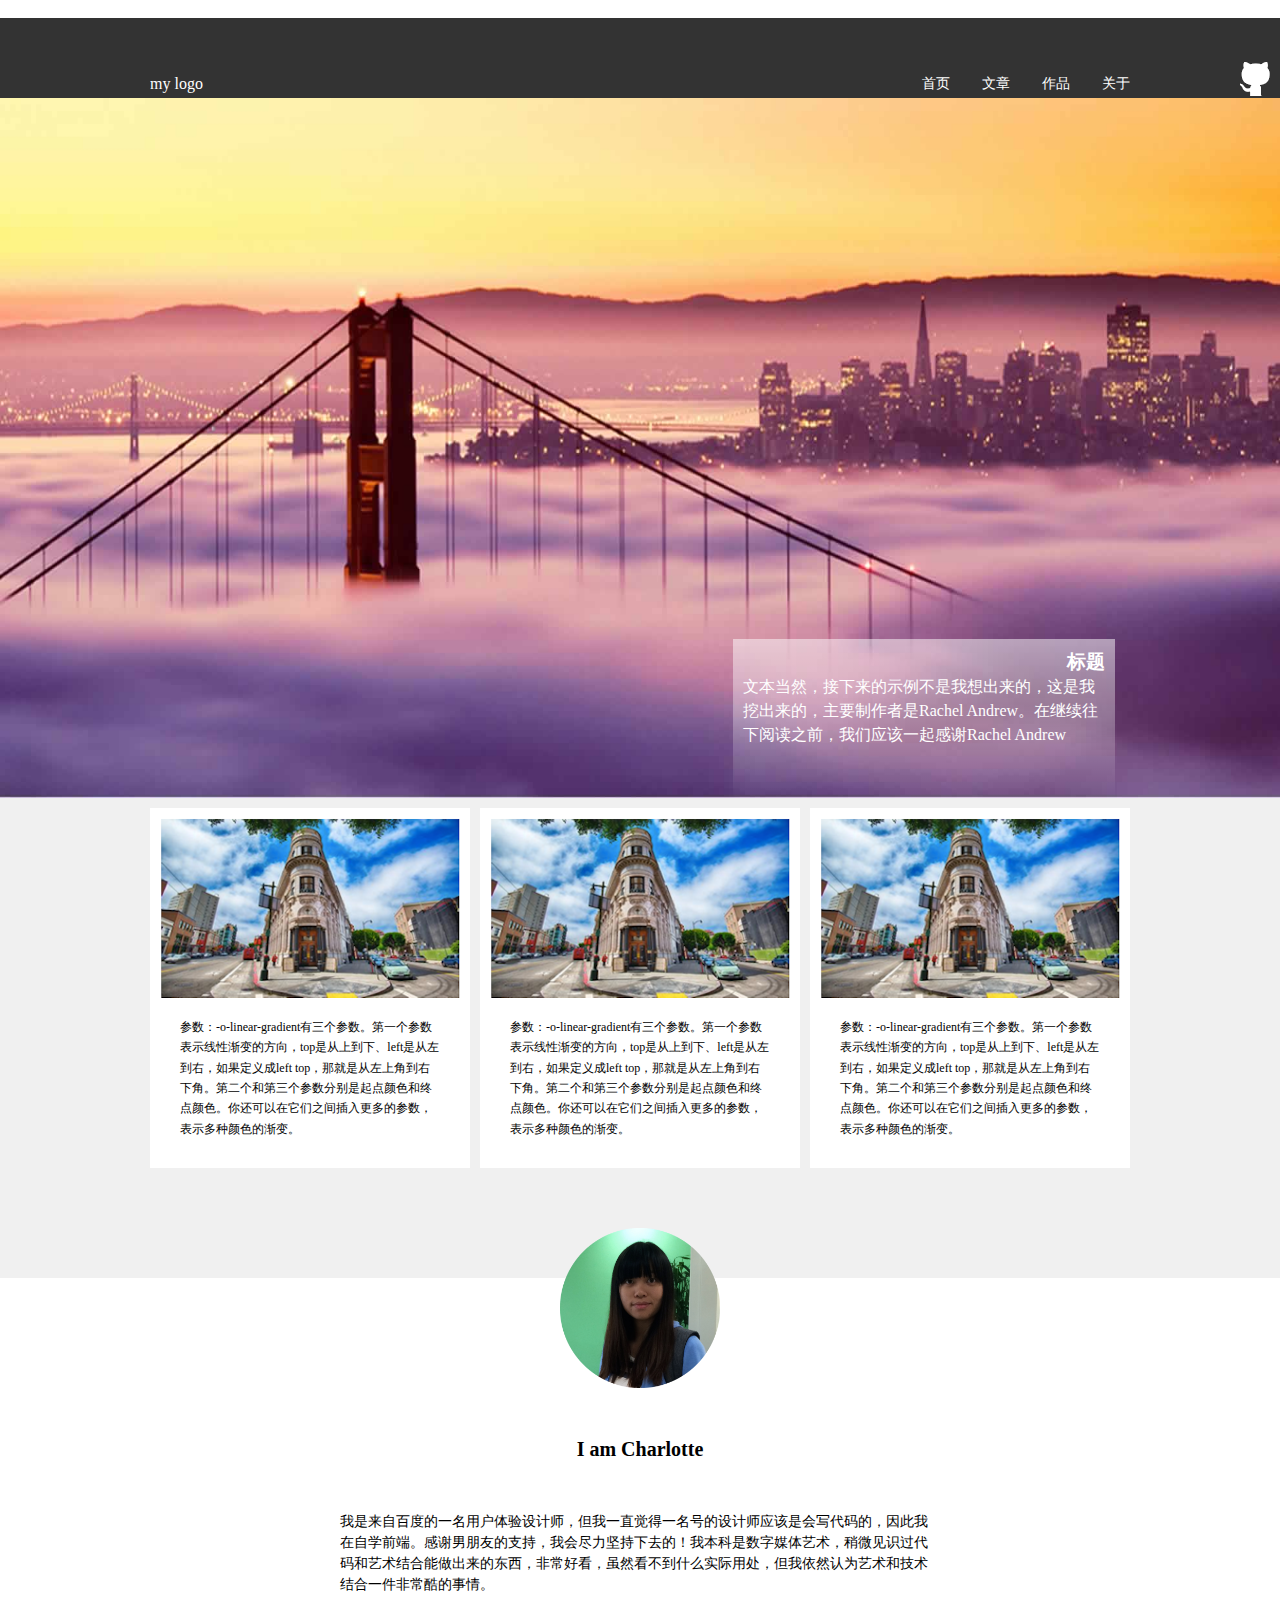
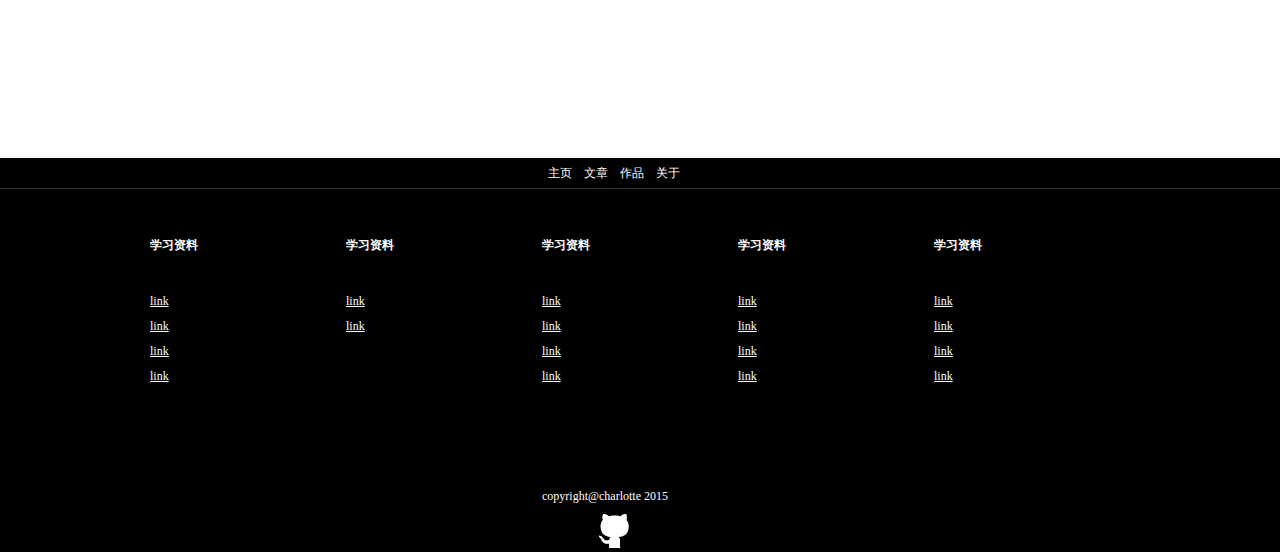
<file: index.html>
<!DOCTYPE html>
<html>
<head>
	<title>主页</title>
	<link rel="stylesheet" text="text/css" href="./css/main.css" />
	<meta charset="utf-8" > 
</head>
<body>
	<header>
		<div class="content">
			<span><a>my logo</a></span>
			<nav>
				<li>首页</li>
				<li>文章</li>
				<li>作品</li>
				<li>关于</li>
			</nav>
		</div>
		<span><a href="https://github.com/"><img alt="github" src="./img/icon-github.png" /></a></span>
	</header>
	<div id="bg">
		<div id="banner">
			<section>
				<h3>标题</h3>
				<p>文本当然，接下来的示例不是我想出来的，这是我挖出来的，主要制作者是Rachel Andrew。在继续往下阅读之前，我们应该一起感谢Rachel Andrew</p>
			</section>
		</div>
	</div>
	<div id="listwrap">
		<div id="listcontent">
			<section>
				<img src="./img/img1.png"/>
				<p>参数：-o-linear-gradient有三个参数。第一个参数表示线性渐变的方向，top是从上到下、left是从左到右，如果定义成left top，那就是从左上角到右下角。第二个和第三个参数分别是起点颜色和终点颜色。你还可以在它们之间插入更多的参数，表示多种颜色的渐变。</p>
			</section>
			<section class="marginset">
				<img src="./img/img1.png"/>
				<p>参数：-o-linear-gradient有三个参数。第一个参数表示线性渐变的方向，top是从上到下、left是从左到右，如果定义成left top，那就是从左上角到右下角。第二个和第三个参数分别是起点颜色和终点颜色。你还可以在它们之间插入更多的参数，表示多种颜色的渐变。</p>
			</section>
			<section class="marginset">
				<img src="./img/img1.png"/>
				<p>参数：-o-linear-gradient有三个参数。第一个参数表示线性渐变的方向，top是从上到下、left是从左到右，如果定义成left top，那就是从左上角到右下角。第二个和第三个参数分别是起点颜色和终点颜色。你还可以在它们之间插入更多的参数，表示多种颜色的渐变。</p>
			</section>
		</div>
	</div>
	<div id="introwrap">
			<div id="introcontent">
				<img src="./img/photo.png"/>
				<section>
					<h1>I am Charlotte</h1>
					<p>我是来自百度的一名用户体验设计师，但我一直觉得一名号的设计师应该是会写代码的，因此我在自学前端。感谢男朋友的支持，我会尽力坚持下去的！我本科是数字媒体艺术，稍微见识过代码和艺术结合能做出来的东西，非常好看，虽然看不到什么实际用处，但我依然认为艺术和技术结合一件非常酷的事情。</p>
				</section>
			</div>
	</div>

	<footer>
		<div id="line"></div>
		<div id="footcontent">
			<ul>
				<li>主页</li>
				<li>文章</li>
				<li>作品</li>
				<li>关于</li>
			</ul>
			<section>
				<h3>学习资料</h3>
				<li>link</li>
				<li>link</li>
				<li>link</li>
				<li>link</li>
			</section>
			<section>
				<h3>学习资料</h3>
				<li>link</li>
				<li>link</li>
			</section>
			<section>
				<h3>学习资料</h3>
				<li>link</li>
				<li>link</li>
				<li>link</li>
				<li>link</li>
			</section>
			<section>
				<h3>学习资料</h3>
				<li>link</li>
				<li>link</li>
				<li>link</li>
				<li>link</li>
			</section>
			<section>
				<h3>学习资料</h3>
				<li>link</li>
				<li>link</li>
				<li>link</li>
				<li>link</li>
			</section>
			<div id="copyright">
				<p>copyright@charlotte 2015</p>
				<img src="./img/icon-github.png"/>
		</div>
		</div>
	</footer>
</body>
</html>
</file>
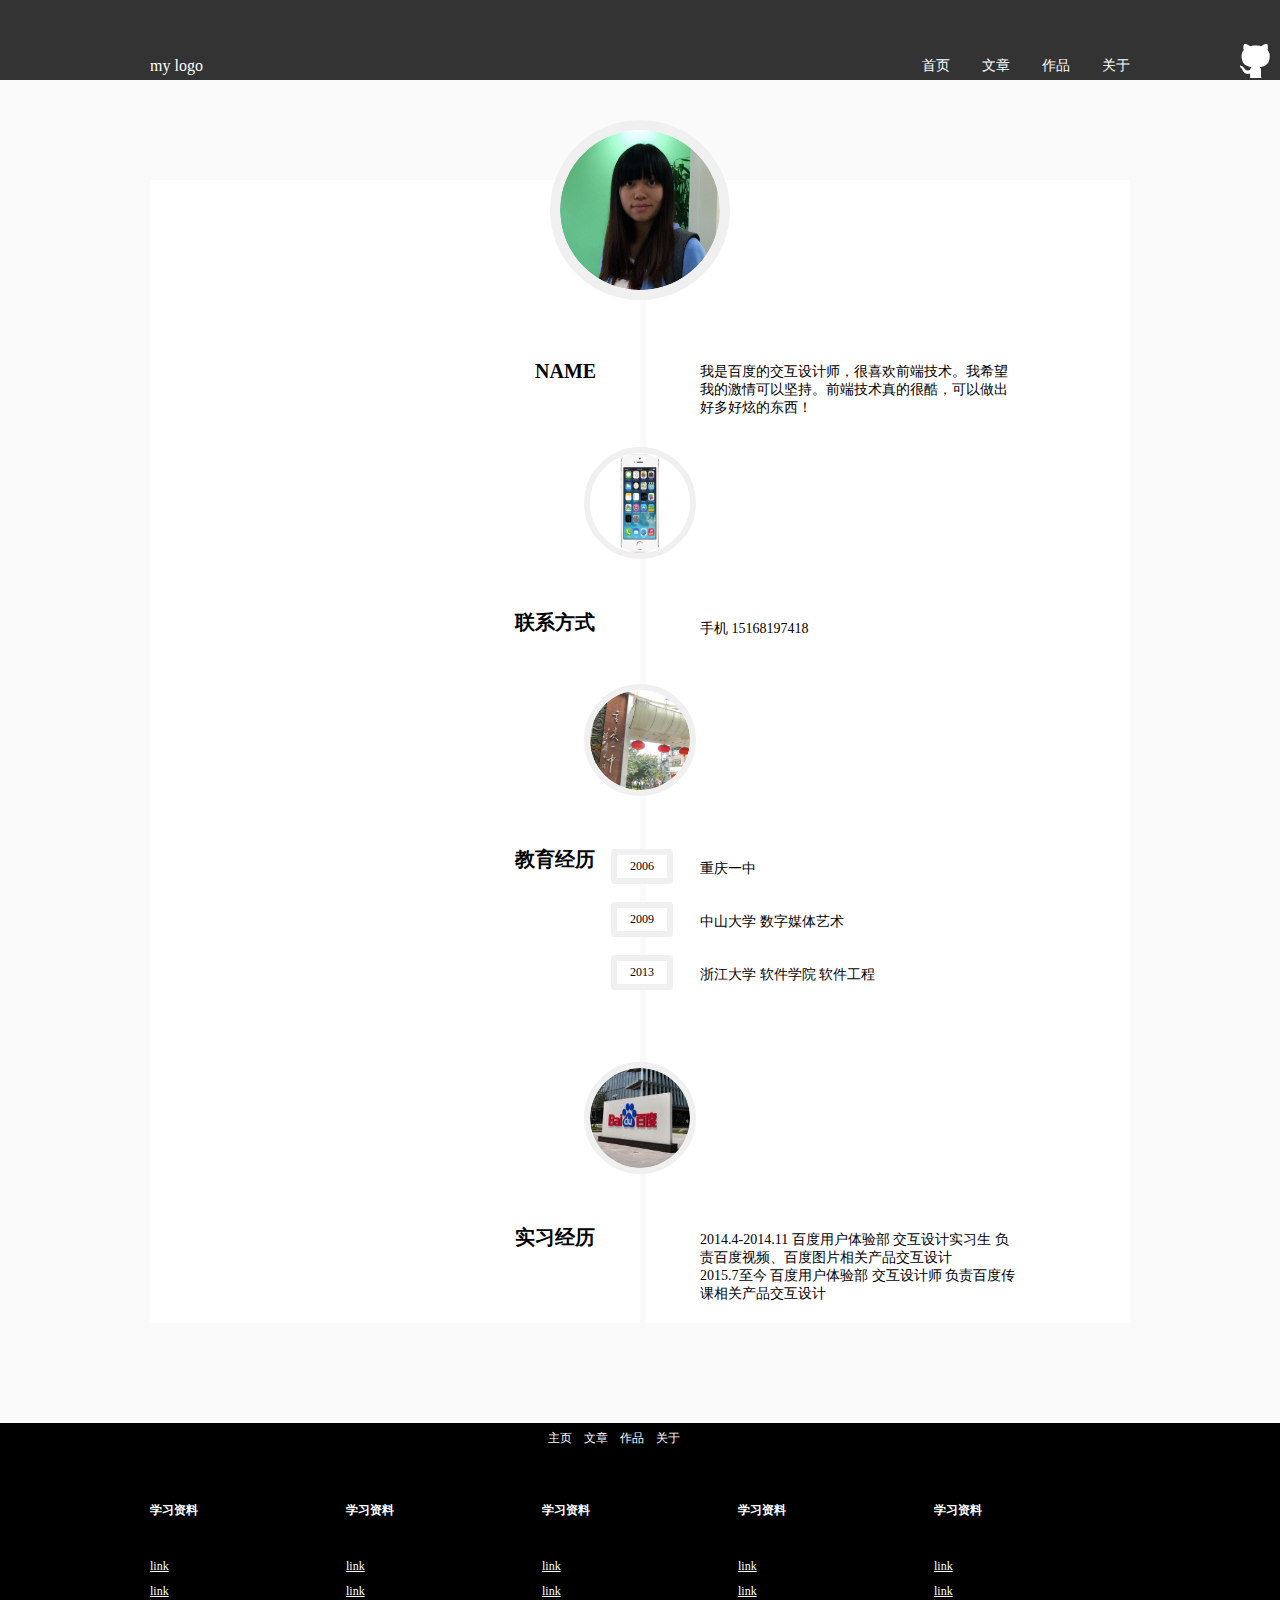
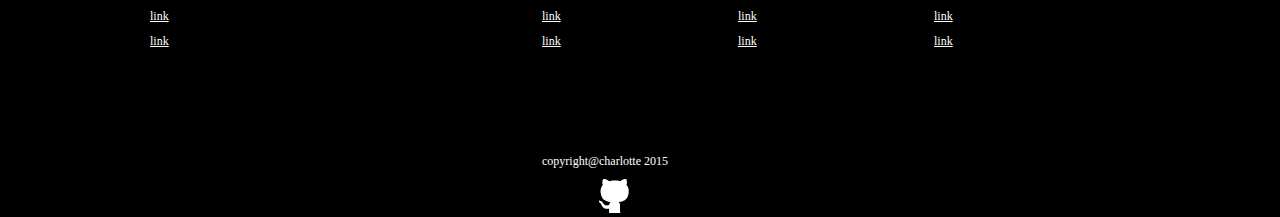
<file: about.html>
<!DOCTYPE html>
<html>
<head>
	<title>自我介绍</title>
	<meta charset="utf-8" >
	<link rel="stylesheet" type="text/css" href="./css/main.css" />
	<link rel="stylesheet" type="text/css" href="./css/about.css" />
</head>
<body>
  	<header>
		<div class="content">
			<span><a>my logo</a></span>
			<nav>
				<li>首页</li>
				<li>文章</li>
				<li>作品</li>
				<li>关于</li>
			</nav>
		</div>
		<span><a href="https://github.com/"><img alt="github" src="./img/icon-github.png" /></a></span>
	</header>
   <div id="wrap">
     <div id="line"></div>
     <div id="name">
	     <img src="./img/photo.png" />
	     <h1>NAME</h1>
	     <p>我是百度的交互设计师，很喜欢前端技术。我希望我的激情可以坚持。前端技术真的很酷，可以做出好多好炫的东西！</p>
     </div>
	 <div id="contact"><img src="./img/phone.png" />
	     <h1>联系方式</h1>
	     <p>手机 15168197418</p>
	 </div>

	 <div id="edu">
	     <img src="./img/school.png" />
	     <h1>教育经历</h1>
	     <span>2006</span>
	     <p>重庆一中</p>
	     <span>2009</span>
	     <p>中山大学 数字媒体艺术</p>
	     <span>2013</span>
	     <p>浙江大学 软件学院 软件工程</p>
     </div>
	 <div id="work">
	     <img src="./img/baidu.png">
	     <h1>实习经历</h1>
	     <p>2014.4-2014.11 百度用户体验部 交互设计实习生 负责百度视频、百度图片相关产品交互设计</p>
	     <p>2015.7至今 百度用户体验部 交互设计师 负责百度传课相关产品交互设计</p>
     </div>
   </div>

   <footer>
		<div id="footcontent">
			<ul>
				<li>主页</li>
				<li>文章</li>
				<li>作品</li>
				<li>关于</li>
			</ul>
			<section>
				<h3>学习资料</h3>
				<li>link</li>
				<li>link</li>
				<li>link</li>
				<li>link</li>
			</section>
			<section>
				<h3>学习资料</h3>
				<li>link</li>
				<li>link</li>
			</section>
			<section>
				<h3>学习资料</h3>
				<li>link</li>
				<li>link</li>
				<li>link</li>
				<li>link</li>
			</section>
			<section>
				<h3>学习资料</h3>
				<li>link</li>
				<li>link</li>
				<li>link</li>
				<li>link</li>
			</section>
			<section>
				<h3>学习资料</h3>
				<li>link</li>
				<li>link</li>
				<li>link</li>
				<li>link</li>
			</section>
			<div id="copyright">
				<p>copyright@charlotte 2015</p>
				<img src="./img/icon-github.png"/>
		</div>
		</div>
	</footer>
</body>
</html>
</file>
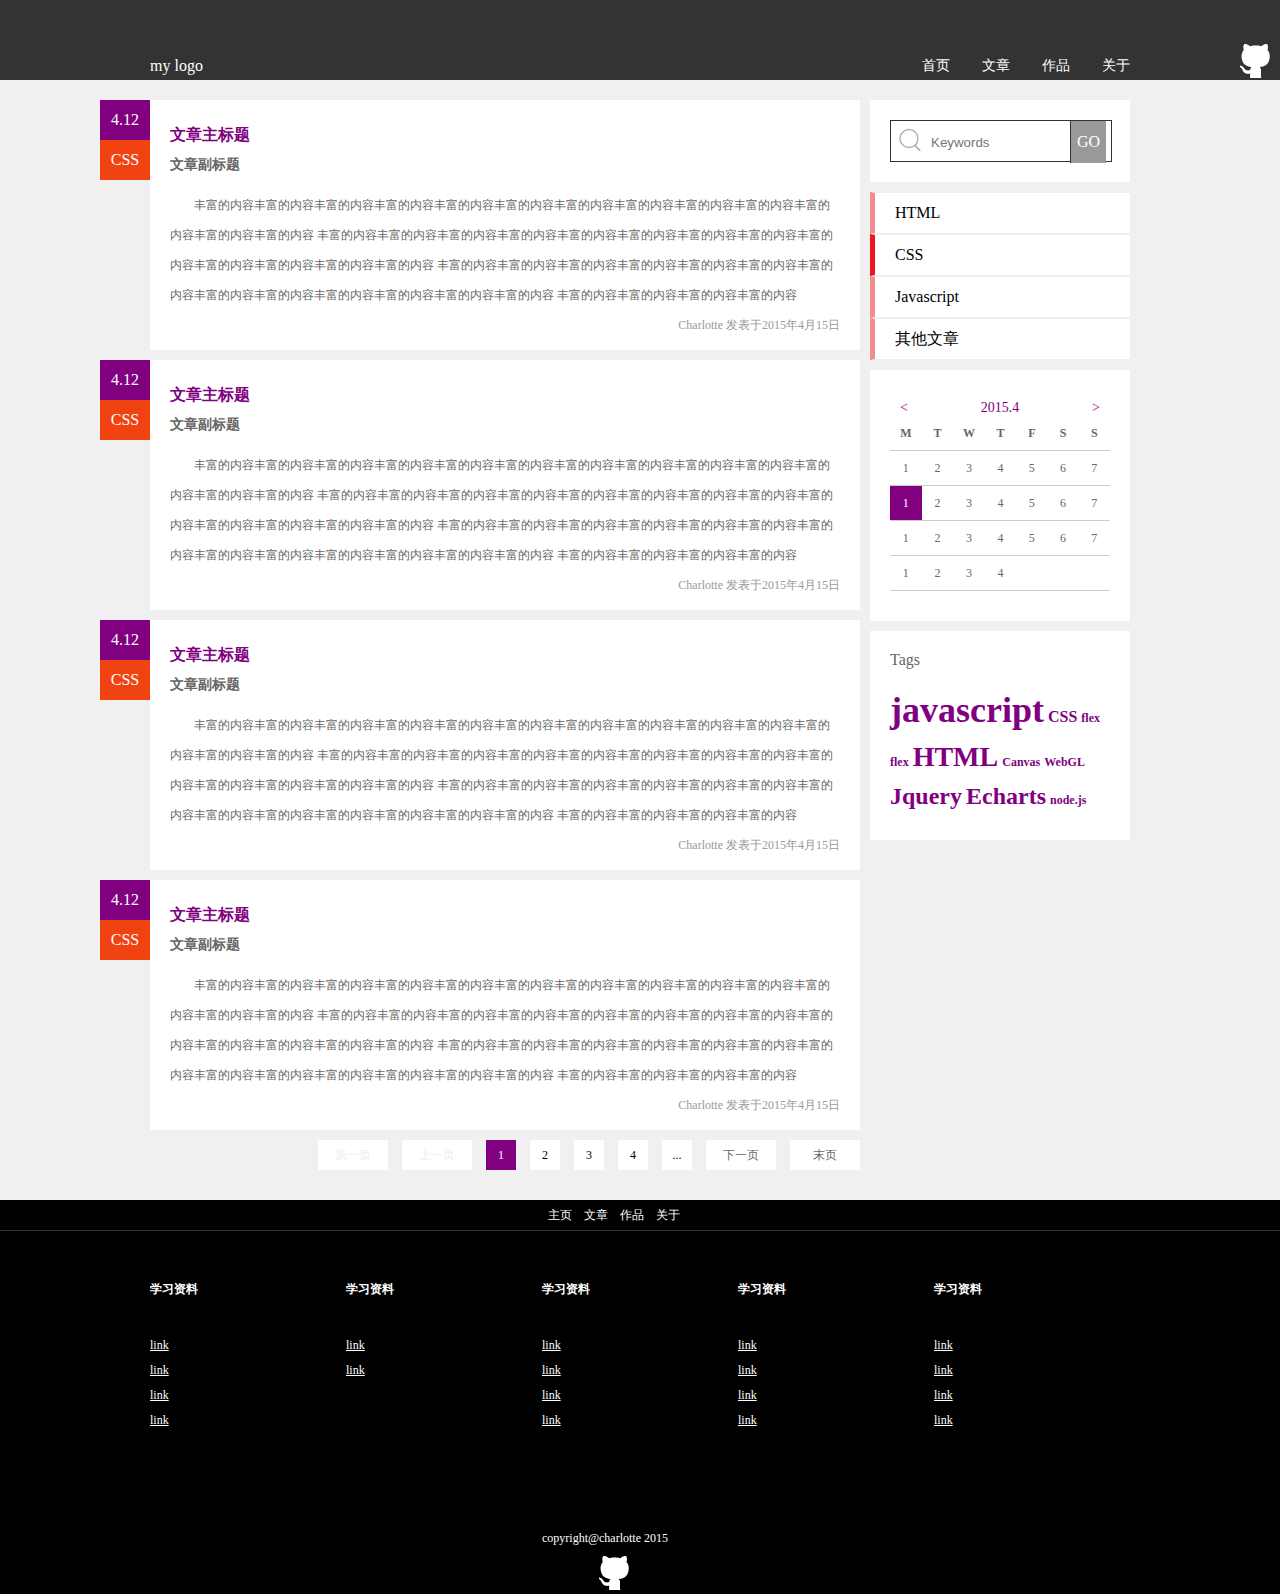
<file: blog.html>
<!DOCTYPE html>
<html>
<head>
	<title>博客列表</title>
	<link rel="stylesheet" type="text/css" href="./css/main.css">
	<link rel="stylesheet" type="text/css" href="./css/blog.css">
	<link rel="stylesheet" type="text/css" href="./css/gallery.css">
	<meta charset="utf-8" >
</head>
<body>
	<header>
		<div class="content">
			<span><a>my logo</a></span>
			<nav>
				<li>首页</li>
				<li>文章</li>
				<li>作品</li>
				<li>关于</li>
			</nav>
		</div>
		<span><a href="https://github.com/"><img alt="github" src="./img/icon-github.png" /></a></span>
	</header>
	<div id="blog-bg">
		<div id="blog-wrap">
			<div id="blog-content">
				<section >
					<span class="date">4.12</span>
					<span class="cate">CSS</span>
					<article>
						<h1>文章主标题</h1>
						<h2>文章副标题</h2>
						<p>丰富的内容丰富的内容丰富的内容丰富的内容丰富的内容丰富的内容丰富的内容丰富的内容丰富的内容丰富的内容丰富的内容丰富的内容丰富的内容
							丰富的内容丰富的内容丰富的内容丰富的内容丰富的内容丰富的内容丰富的内容丰富的内容丰富的内容丰富的内容丰富的内容丰富的内容丰富的内容
							丰富的内容丰富的内容丰富的内容丰富的内容丰富的内容丰富的内容丰富的内容丰富的内容丰富的内容丰富的内容丰富的内容丰富的内容丰富的内容
							丰富的内容丰富的内容丰富的内容丰富的内容
						</p>
						<span class="author">Charlotte 发表于2015年4月15日</span>
					</article>
				</section>
				<section >
					<span class="date">4.12</span>
					<span class="cate">CSS</span>
					<article>
						<h1>文章主标题</h1>
						<h2>文章副标题</h2>
						<p>丰富的内容丰富的内容丰富的内容丰富的内容丰富的内容丰富的内容丰富的内容丰富的内容丰富的内容丰富的内容丰富的内容丰富的内容丰富的内容
							丰富的内容丰富的内容丰富的内容丰富的内容丰富的内容丰富的内容丰富的内容丰富的内容丰富的内容丰富的内容丰富的内容丰富的内容丰富的内容
							丰富的内容丰富的内容丰富的内容丰富的内容丰富的内容丰富的内容丰富的内容丰富的内容丰富的内容丰富的内容丰富的内容丰富的内容丰富的内容
							丰富的内容丰富的内容丰富的内容丰富的内容
						</p>
						<span class="author">Charlotte 发表于2015年4月15日</span>
					</article>
				</section>
				<section >
					<span class="date">4.12</span>
					<span class="cate">CSS</span>
					<article>
						<h1>文章主标题</h1>
						<h2>文章副标题</h2>
						<p>丰富的内容丰富的内容丰富的内容丰富的内容丰富的内容丰富的内容丰富的内容丰富的内容丰富的内容丰富的内容丰富的内容丰富的内容丰富的内容
							丰富的内容丰富的内容丰富的内容丰富的内容丰富的内容丰富的内容丰富的内容丰富的内容丰富的内容丰富的内容丰富的内容丰富的内容丰富的内容
							丰富的内容丰富的内容丰富的内容丰富的内容丰富的内容丰富的内容丰富的内容丰富的内容丰富的内容丰富的内容丰富的内容丰富的内容丰富的内容
							丰富的内容丰富的内容丰富的内容丰富的内容
						</p>
						<span class="author">Charlotte 发表于2015年4月15日</span>
					</article>
				</section>
				<section >
					<span class="date">4.12</span>
					<span class="cate">CSS</span>
					<article>
						<h1>文章主标题</h1>
						<h2>文章副标题</h2>
						<p>丰富的内容丰富的内容丰富的内容丰富的内容丰富的内容丰富的内容丰富的内容丰富的内容丰富的内容丰富的内容丰富的内容丰富的内容丰富的内容
							丰富的内容丰富的内容丰富的内容丰富的内容丰富的内容丰富的内容丰富的内容丰富的内容丰富的内容丰富的内容丰富的内容丰富的内容丰富的内容
							丰富的内容丰富的内容丰富的内容丰富的内容丰富的内容丰富的内容丰富的内容丰富的内容丰富的内容丰富的内容丰富的内容丰富的内容丰富的内容
							丰富的内容丰富的内容丰富的内容丰富的内容
						</p>
						<span class="author">Charlotte 发表于2015年4月15日</span>
					</article>
				</section>
				<div id="pagition">
					<span class="page-btn page-disabled">第一页</span> <span class="page-btn page-disabled">上一页</span> <span class="page-number" id="page-selected">1</span> <span class="page-number">2</span> <span class="page-number">3</span> <span class="page-number">4</span> <span class="page-number">...</span> <span class="page-btn">下一页</span> <span class="page-btn">末页</span>
				</div>
			</div>
			<aside>
				<div id="search">
					<div id="search-box">
						<img src="./img/search.png" />
						<input type="text" name="firstname" placeholder="Keywords">
						<span>GO</span>
					</div>
				</div>

				<div id="catelog">	
					<li>HTML</li>
					<li class="selected">CSS</li>
					<li>Javascript</li>
					<li>其他文章</li>
				</div>

				<div id="calender">
					<span id="left"> < </span>2015.4<span id="right"> > </span>
					<table>
						<tr>
							<th>M</th><th>T</th><th>W</th><th>T</th><th>F</th><th>S</th><th>S</th>
						</tr>
						<tr>
							<td>1</td> <td>2</td> <td>3</td> <td>4</td> <td>5</td> <td>6</td> <td>7</td>
						</tr>	
						<tr>
							<td class="today">1</td> <td>2</td> <td>3</td> <td>4</td> <td>5</td> <td>6</td> <td>7</td>
						</tr>	
						<tr>
							<td>1</td> <td>2</td> <td>3</td> <td>4</td> <td>5</td> <td>6</td> <td>7</td>
						</tr>
						<tr>
							<td>1</td> <td>2</td> <td>3</td> <td>4</td> <td></td> <td></td> <td></td>
						</tr>					
					</table>
				</div>

				<div id="tag-cloud">
					<span>Tags</span>
					<h1>javascript</h1>
					<h4>CSS</h4>
					<h6>flex</h6>
					<h6>flex</h6>
					<h2>HTML</h2>
					<h6>Canvas</h6>
					<h6>WebGL</h6>
					<h3>Jquery</h3>
					<h3>Echarts</h3>
					<h6>node.js</h6>
				</div>
			</aside>
		</div>
	</div>
	<footer>
		<div id="line"></div>
		<div id="footcontent">
			<ul>
				<li>主页</li>
				<li>文章</li>
				<li>作品</li>
				<li>关于</li>
			</ul>
			<section>
				<h3>学习资料</h3>
				<li>link</li>
				<li>link</li>
				<li>link</li>
				<li>link</li>
			</section>
			<section>
				<h3>学习资料</h3>
				<li>link</li>
				<li>link</li>
			</section>
			<section>
				<h3>学习资料</h3>
				<li>link</li>
				<li>link</li>
				<li>link</li>
				<li>link</li>
			</section>
			<section>
				<h3>学习资料</h3>
				<li>link</li>
				<li>link</li>
				<li>link</li>
				<li>link</li>
			</section>
			<section>
				<h3>学习资料</h3>
				<li>link</li>
				<li>link</li>
				<li>link</li>
				<li>link</li>
			</section>
			<div id="copyright">
				<p>copyright@charlotte 2015</p>
				<img src="./img/icon-github.png"/>
		</div>
		</div>
	</footer>

</body>
</html>
</file>
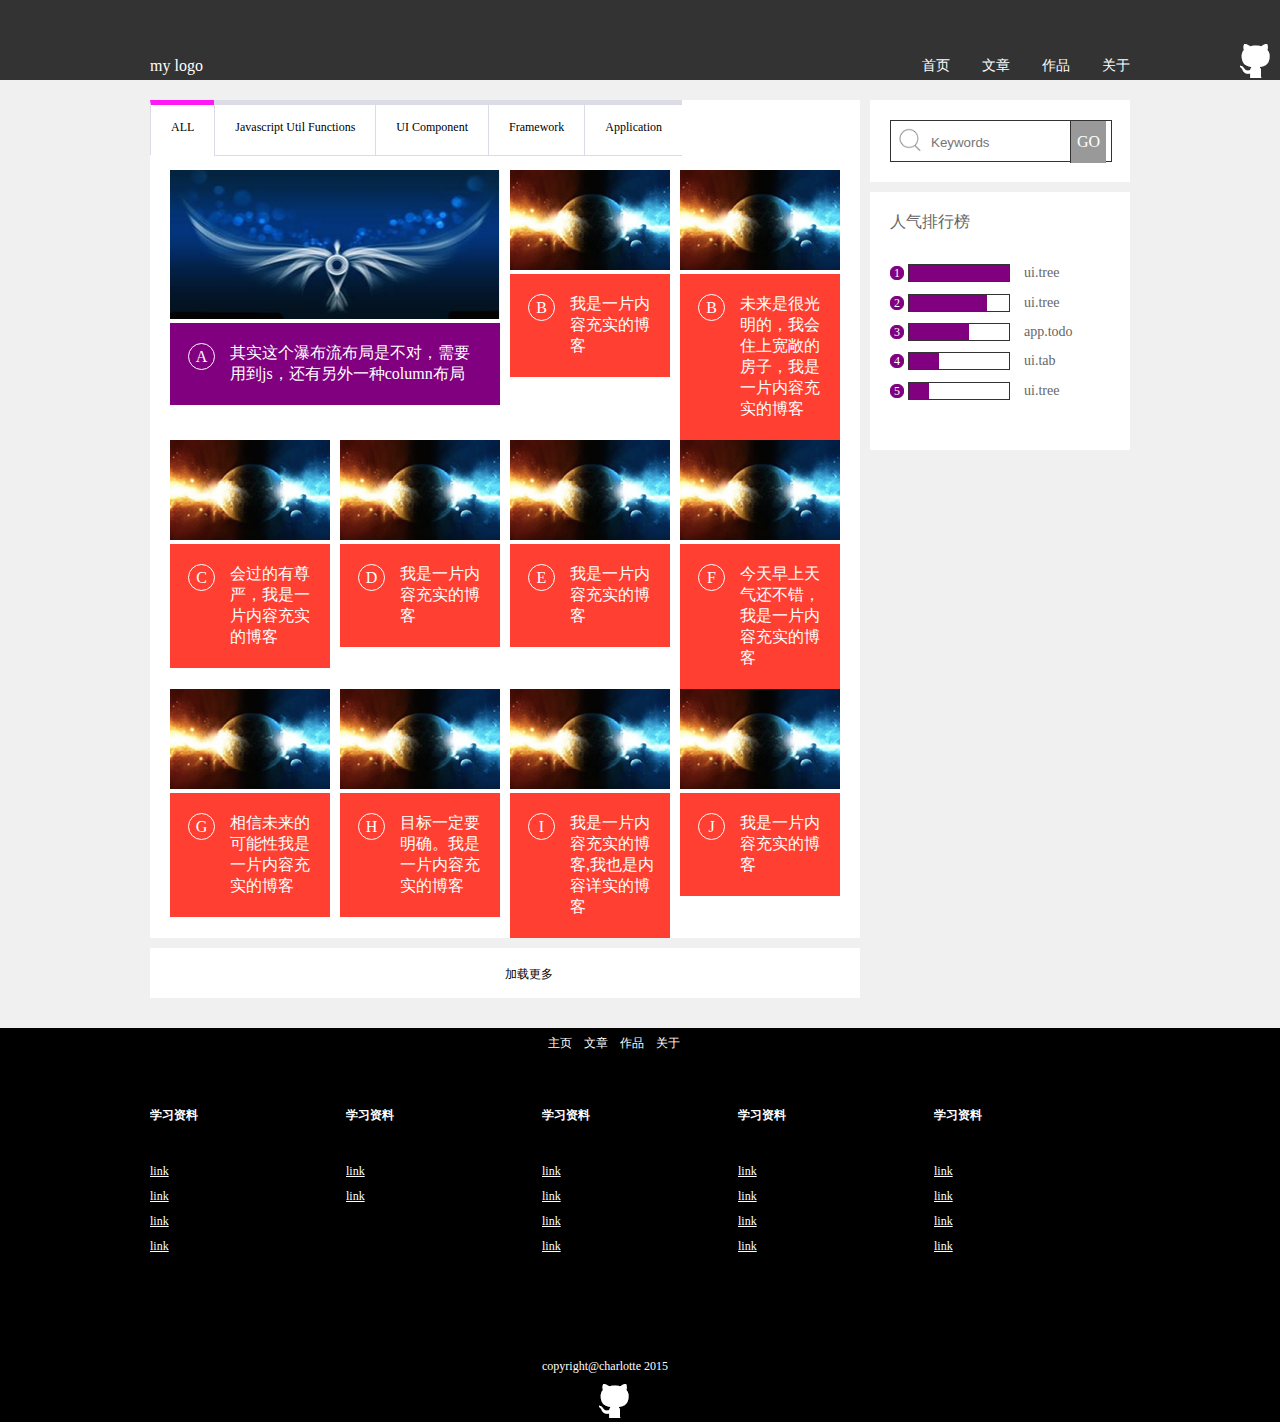
<file: gallery.html>
<!DOCTYPE html>
<html>
<head>
	<title>文章列表</title>
	<link rel="stylesheet" type="text/css" href="./css/main.css">
	<link rel="stylesheet" type="text/css" href="./css/gallery.css">
	<meta charset="utf-8" >
</head>
<body>
  	<header>
		<div class="content">
			<span><a>my logo</a></span>
			<nav>
				<li>首页</li>
				<li>文章</li>
				<li>作品</li>
				<li>关于</li>
			</nav>
		</div>
		<span><a href="https://github.com/"><img alt="github" src="./img/icon-github.png" /></a></span>
	</header>
	<div id="article-bg">
		<div id="article-wrap">
			<div id="article-content">
				<nav>
					<li class="hover"><a>ALL</a></li>
					<li><a>Javascript Util Functions</a></li>
					<li><a>UI Component</a></li>
					<li><a>Framework</a></li>
					<li><a>Application</a></li>
				</nav>
				<section>
					<div class="big-box">
						<img src="./img/blog01.png" />
						<div class="p-box">
							<p>其实这个瀑布流布局是不对，需要用到js，还有另外一种column布局</p>
							<span class="number">A</span> 
						</div>
					</div>

					<div class="small-box">
						<img src="./img/blog02.png" />
						<div class="p-box">
							<p>我是一片内容充实的博客</p>
							<span class="number">B</span> 
						</div>
					</div>

					<div class="small-box">
						<img src="./img/blog02.png" />
						<div class="p-box">
							<p>未来是很光明的，我会住上宽敞的房子，我是一片内容充实的博客</p>
							<span class="number">B</span> 
						</div>
					</div>

					<div class="small-box">
						<img src="./img/blog02.png" />
						<div class="p-box">
							<p>会过的有尊严，我是一片内容充实的博客</p>
							<span class="number">C</span> 
						</div>
					</div>

					<div class="small-box">
						<img src="./img/blog02.png" />
						<div class="p-box">
							<p>我是一片内容充实的博客</p>
							<span class="number">D</span> 
						</div>
					</div>

					<div class="small-box">
						<img src="./img/blog02.png" />
						<div class="p-box">
							<p>我是一片内容充实的博客</p>
							<span class="number">E</span> 
						</div>
					</div>

					<div class="small-box">
						<img src="./img/blog02.png" />
						<div class="p-box">
							<p>今天早上天气还不错，我是一片内容充实的博客</p>
							<span class="number">F</span> 
						</div>
					</div>

					<div class="small-box">
						<img src="./img/blog02.png" />
						<div class="p-box">
							<p>相信未来的可能性我是一片内容充实的博客</p>
							<span class="number">G</span> 
						</div>
					</div>

					<div class="small-box">
						<img src="./img/blog02.png" />
						<div class="p-box">
							<p>目标一定要明确。我是一片内容充实的博客</p>
							<span class="number">H</span> 
						</div>
					</div>

					<div class="small-box">
						<img src="./img/blog02.png" />
						<div class="p-box">
							<p>我是一片内容充实的博客,我也是内容详实的博客</p>
							<span class="number">I</span> 
						</div>
					</div>

					<div class="small-box">
						<img src="./img/blog02.png" />
						<div class="p-box">
							<p>我是一片内容充实的博客</p>
							<span class="number">J</span> 
						</div>
					</div>

				</section>
				<div id="more"><span>加载更多</span></div>
			</div>
			<aside>
				<div id="search">
					<div id="search-box">
						<img src="./img/search.png" />
						<input type="text" name="firstname" placeholder="Keywords">
						<span>GO</span>
					</div>
				</div>
				<div id="rank">
					<span id="title">人气排行榜</span>
					<li><span class="list-number">1</span> <span class="bar-chart"><span id="rank1"></span></span> <span class="text">ui.tree</span></li>
					<li><span class="list-number">2</span> <span class="bar-chart"><span id="rank2"></span></span> </span><span class="text">ui.tree</span></li>
					<li><span class="list-number">3</span> <span class="bar-chart"><span id="rank3"></span></span> <span class="text">app.todo</span></li>
					<li><span class="list-number">4</span> <span class="bar-chart"><span id="rank4"></span></span> <span class="text">ui.tab</span></li>
					<li><span class="list-number">5</span> <span class="bar-chart"><span id="rank5"></span></span> <span class="text">ui.tree</span></li>
				</div>
			</aside>
		</div>
	</div>
	<footer>
		<div id="footcontent">
			<ul>
				<li>主页</li>
				<li>文章</li>
				<li>作品</li>
				<li>关于</li>
			</ul>
			<section>
				<h3>学习资料</h3>
				<li>link</li>
				<li>link</li>
				<li>link</li>
				<li>link</li>
			</section>
			<section>
				<h3>学习资料</h3>
				<li>link</li>
				<li>link</li>
			</section>
			<section>
				<h3>学习资料</h3>
				<li>link</li>
				<li>link</li>
				<li>link</li>
				<li>link</li>
			</section>
			<section>
				<h3>学习资料</h3>
				<li>link</li>
				<li>link</li>
				<li>link</li>
				<li>link</li>
			</section>
			<section>
				<h3>学习资料</h3>
				<li>link</li>
				<li>link</li>
				<li>link</li>
				<li>link</li>
			</section>
			<div id="copyright">
				<p>copyright@charlotte 2015</p>
				<img src="./img/icon-github.png"/>
		</div>
		</div>
	</footer>

</body>
</html>
</file>
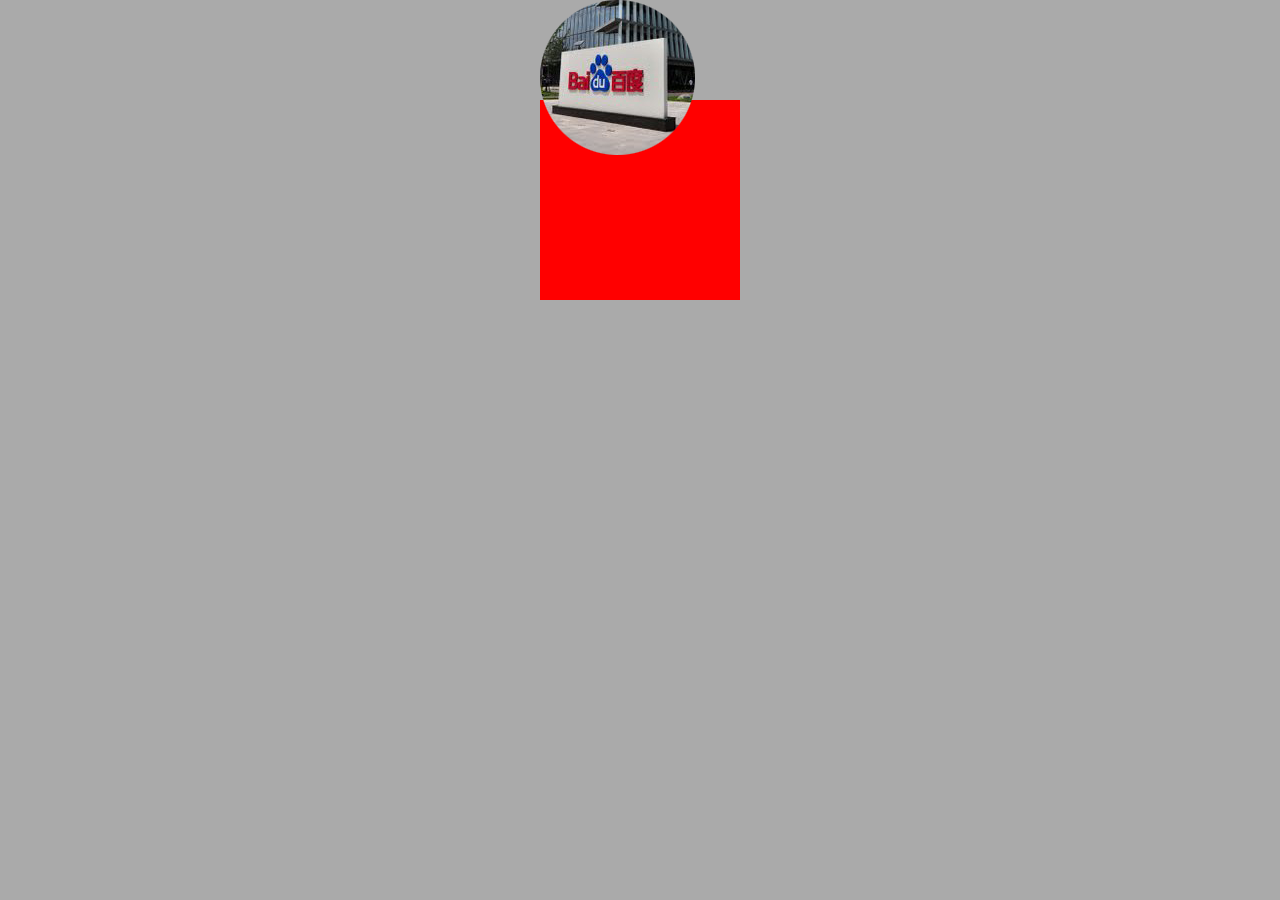
<file: z-index-test.html>
<!DOCTYPE html>
<html>
<head>
	<title>z-index 测试</title>
	<meta charset="utf-8">
</head>
<body style="background-color:#aaa;">
 	<div style="width:200px; height:200px; background-color:red; margin:0 auto; margin-top:100px;position:relative;">
	 	<div style="position:relative; top:-50%;">
	 		<img src="./img/baidu.png" />
	 	</div>
 	</div>
</body>
</html>
</file>
<file: css/main.css>
*{margin: 0; padding: 0; border: 0; }
header{width: 100%; height: 80px; background-color: #333; }
.content{width: 980px; min-width: 980px; overflow: auto; height: 80px; margin: 0 auto; position: relative; color: white;}
.content span{display:inline-block; position: absolute; bottom: 5px; }
.content nav{float: right; position: absolute; bottom: 5px;right: 0px; }
.content nav li{display: inline; list-style: none;margin-left: 28px; font-family:SimSun; font-size: 14px; }
header > span{float: right; position: relative;right:10px; bottom: 36px; }/*子元素选择器*/


#bg{ background: url(../img/banner-bg.jpg) no-repeat; background-size: 100% 100%;}
#banner{width: 980px; min-width: 980px; height:700px; overflow: auto;margin: 0 auto; position: relative;}
#banner section{ display: block; width:362px; height:119px; position: absolute; right: 0px; bottom: 0px; padding: 10px 10px 30px 10px; color: white;font-family: SimSun; 
	background-image: -webkit-linear-gradient(top,rgba(255,255,255,.5),rgba(255,255,255,.3),rgba(255,255,255,0));}/*渐变选择器*/
#banner section h3{text-align: right;}
#banner section p{line-height: 150%;}

#listwrap{background-color:rgba(240,240,240,1); }
#listcontent{width: 980px; min-width: 980px; height:480px; overflow: auto;margin: 0 auto; position: relative;}
#listcontent section{width: 320px;height: 360px; background: #fff; margin: 10px 0px 10px 0px; float: left;}
#listcontent section.marginset{margin-left: 10px;}
#listcontent section img{ width: 300px; display: inline-block;margin:10px 0px 0px 10px;}
#listcontent section p{ padding:15px 30px 25px 30px; font-size: 12px; font-family:"SimSun";line-height: 170%;}


#introwrap{background-color: #fff; }
#introcontent{width: 980px; min-width: 980px; height:480px; overflow:visible; margin: 0 auto; position: relative;}
#introcontent img{display: block; width: 160px;height: 160px;margin: 0 auto; position: relative; top: -50px;}
#introcontent section{width: 600px;margin: 0 auto;}
#introcontent section h1{ text-align: center; font-size: 20px; font-family: Century Gothic;margin-bottom: 50px;}
#introcontent section p{ font-size: 14px;line-height: 150%; font-family: "SimSun";}


footer{background-color: #000; height: 394px; position: relative;}
#footcontent{width: 980px; min-width: 980px; height:394px; overflow: auto;margin: 0 auto; position: relative; color: white; }
#footcontent ul{padding: 5px; width:200px;  margin: 0 auto;}
#footcontent li{display: inline; list-style: none;font-size: 12px; font-family: "SimSun"; margin-left: 8px;}
#line{height: 1px;width: 100%; background-color: #333; position: absolute; top: 30px;}
#footcontent section{margin-top: 50px; width: 196px; float: left;}
#footcontent section h3{font-size: 12px;font-family: "SimSun"; margin-bottom: 40px;}
#footcontent section li{display: block; text-decoration: underline;margin-bottom: 10px; margin-left: 0px;}
#footcontent #copyright{position: absolute; bottom: 0px; left:392px;}
#footcontent #copyright img{margin-left: 57px;margin-top: 10px;}
#footcontent #copyright p{font-size: 12px; font-family: "SimSun";text-align: center;}
</file>
<file: css/about.css>
body{background-color: rgb(250,250,250);}
#wrap{width: 980px; min-width: 980px; height:auto; background-color:#fff; overflow: visible;  margin: 0 auto; position: relative; margin-top: 100px; margin-bottom: 80px;}
#line{width: 6px; height: 1200px; background-color: rgb(250,250,250); position: absolute; left: 50%; z-index: 0}

#name>img{display: block; width: 160px; height: auto; border-radius:100px; border: 10px solid rgb(240,240,240); position: relative; margin:0 auto; top: -60px;z-index: 1}
#name h1{font-size: 20px; width:90px; position: relative; margin:0 auto; left: -60px;}
#name p{ font-size: 14px; width: 320px; position: relative; margin: 0 auto; left: 220px;top: -20px;}

#contact{margin-top: 60px;}
#contact>img{display: block;width: 100px; height: 100px; border-radius: 100px; border: 6px solid rgb(240,240,240); position: relative;margin: 0 auto; top: -50px;}
#contact h1{font-size: 20px; width:90px; position: relative; margin:0 auto; left: -80px;}
#contact p{ font-size: 14px; width: 320px; position: relative; margin: 0 auto; left: 220px;top: -16px;}

#edu{margin-top: 80px;}
#edu>img{display: block;width: 100px; height: 100px; border-radius: 100px; border: 6px solid rgb(240,240,240); position: relative;margin: 0 auto; top: -50px;}
#edu h1{font-size: 20px; width:90px; position: relative; margin:0 auto; left: -80px;}
#edu p{ font-size: 14px; width: 320px; position: relative; margin: 0 auto; left: 220px;top: -48px;}
#edu span{display: block; border: 6px solid rgb(240,240,240); border-radius: 4px; background-color: white; width: 50px; padding: 4px 0;text-align: center; position: relative; margin: 0 auto; left: 2px; top: -24px; font-size: 12px; }

#work{margin-top: 80px;margin-bottom:100px; }
#work>img{display: block;width: 100px; height: 100px; border-radius: 100px; border: 6px solid rgb(240,240,240); position: relative;margin: 0 auto; top: -50px;}
#work h1{font-size: 20px; width:90px; position: relative; margin:0 auto; left: -80px;}
#work p{ font-size: 14px; width: 320px; position: relative; margin: 0 auto; left: 220px;top: -20px; }
</file>
<file: css/blog.css>
*{margin: 0;padding: 0;}
#blog-bg{background-color: rgba(240,240,240,1);}
#blog-wrap{width: 980px; margin: 0 auto; position: relative; padding-top: 20px;}
#blog-content{width: 710px; padding-bottom: 60px; position: relative;}
#blog-content:after{content: ""; display:block; clear: both; }/*伪类清除浮动*/


#blog-content section{position: relative; margin-bottom: 10px;}
#blog-content article{background-color: white; padding: 20px 20px 40px 20px; font-family: "SimSun"; position: relative;}
#blog-content article h1{font-size: 16px; color: purple; line-height: 30px; font-weight: bold;}
#blog-content article h2{font-size: 14px; color: #666; line-height: 30px; font-weight: bold;}
#blog-content article p{font-size: 12px; color: #666; line-height: 30px; text-indent: 2em;}
#blog-content article .author{font-size: 12px; line-height: 30px; color: #999; position: absolute;right: 20px;}
#blog-content .date{display: inline-block; width: 50px; height: 40px; background-color: purple; color: white; text-align: center; line-height: 40px; position: absolute;left: -50px; top: 0px;}
#blog-content .cate{display: inline-block; width: 50px; height: 40px; background-color: #f14311; color: white; text-align: center; line-height: 40px; position: absolute;left: -50px; top: 40px;}

#blog-content #pagition{position: absolute; right: 0;}
#blog-content #pagition .page-btn{ display: inline-block; width: 70px; height: 30px; line-height: 30px; font-size: 12px; font-family: "SimSun"; text-align: center; color: #666; background-color: white; margin-left: 10px;}
#blog-content #pagition .page-disabled{ color: #eee;}
#blog-content #pagition .page-number{ display: inline-block; width: 30px; height: 30px; line-height: 30px; font-size: 12px; text-align: center;background-color: white; margin-left: 10px;}
#blog-content #pagition #page-selected{ background-color: purple; color: white;}

#catelog{background-color: white; margin-top: 10px;}
#catelog li{ height: 40px; line-height: 40px; border-left: 5px solid rgba(234,23,32,.5); list-style: none; border-top: 1px solid #eee; border-bottom: 1px solid #eee; padding-left: 20px;}
#catelog .selected{ border-left: 5px solid rgb(234,23,32)}

#calender{width: 260px; padding: 30px 0px; background-color: white;margin-top: 10px;position: relative; text-align: center; color: purple; font-size: 14px;}
#calender span{ display: inline-block; }
#calender #left{position: absolute; left: 30px;}
#calender #right{position: absolute; right: 30px;}
table{ width: 220px; margin-top: 10px;border-collapse: collapse; margin:0 auto; empty-cells: hide;}
th,td{border-bottom: 1px solid #ccc; height: 34px; width: 34px; text-align: center; color: #666; font-size: 12px; font-family: "Times New Roman";}
table .today{color:white; background-color: purple;}

#tag-cloud{padding:20px;background-color:white;margin-top: 10px; color: purple;}
#tag-cloud span {display:block; font: 16px " Arial SimSun" ; color: #666; margin-bottom: 20px;}
#tag-cloud h1,h2,h3,h4,h5,h6{ display: inline-block;margin-bottom: 10px;}
#tag-cloud h1{font-size: 36px;}
#tag-cloud h2{font-size: 28px;}
#tag-cloud h3{font-size: 24px;}
#tag-cloud h4{font-size: 16px;}
#tag-cloud h6{font-size: 12px;}
</file>
<file: css/gallery.css>
*{margin: 0;padding: 0;}
#article-bg{background-color: rgba(240,240,240,1);}
#article-wrap{width: 980px; margin: 0 auto; position: relative; padding-top: 20px;}
#article-content{width: 710px; padding-bottom: 30px; }
#article-content:after{content: ""; display:block; clear: both; }/*伪类清除浮动*/

#article-content nav li{ float: left; padding: 15px 20px 20px 20px; list-style-type: none; background-color: #fff; font-size: 12px; border-top: 5px solid rgba(220,220,230,1); border-left: 1px solid rgba(220,220,230,1); border-bottom: 1px solid rgba(220,220,230,1); }
#article-content nav .hover{border-top: 5px solid rgba(255,24,245,1);border-bottom: 0px;}

#article-content section{ background-color: white;  padding-left: 20px; padding-top: 70px; padding-bottom: }
#article-content section:after{content: ""; display:block; clear: both; }/*伪类清除浮动*/
#article-content section .big-box{ width: 330px; height: auto;  float: left; margin-right: 10px;}
#article-content section .big-box img{width: 330px; }
#article-content section .big-box .p-box{ width: 330px; background-color: purple; position: relative;}
#article-content section .big-box .p-box p{width: 250px; color: white; font-size: 16px; position: relative; left: 60px; padding: 20px 0 20px 0;}
#article-content section .big-box .p-box .number{ display:block; position: absolute; left: 18px; top: 20px; line-height:25px; text-align: center; color:white; width:25px; height:25px; border-radius: 25px; border: 1px solid #fff}

#article-content section .small-box{ width: 160px; float: left; margin-right: 10px;}
#article-content section .small-box img{width: 160px; }
#article-content section .small-box .p-box{ width: 160px; background-color: #ff3f32; position: relative;}
#article-content section .small-box .p-box p{width: 90px; color: white; font-size: 16px; position: relative; left: 60px; padding: 20px 0 20px 0;}
#article-content section .small-box .p-box .number{ display:block; position: absolute; left: 18px; top: 20px; line-height:25px; text-align: center; color:white; width:25px; height:25px; border-radius: 25px; border: 1px solid #fff}


#article-content #more{width: 710px; height: 50px; background-color: white; margin-top: 10px; position: relative;  }
#article-content #more span{ display: inline-block; position: absolute; left: 50%; margin-top: 18px; font-size: 12px; font-family: "SimSun";}


aside{width: 260px; margin-left: 10px; position: absolute; right: 0px; top: 0px;  margin-top: 20px;}
aside #search{background-color: #fff; padding: 20px; }/*mmmmmm马克！！将外面的盒子的padding设置为20，能让内部盒子居中显示；*/
aside #search #search-box{width: 220px; height: 40px;  border: 1px solid #333;  background-color: #fff; }
aside #search #search-box img{display: inline-block; width: 26px; height: auto; position: relative; top: 6px; left: 6px; }
aside #search #search-box input{border: 0; width:135px; padding-left: 10px;}
aside #search #search-box span{ display: inline-block; padding: 12px 6px; border-left: 1px solid #333; background: #999; color: white;font-size: 16px;}

#rank{width: 240px; background-color: white; margin-top: 10px; padding: 20px 0px 40px 20px; }
#rank #title{display:block;  font-size: 16px; color: #666; font-family: "SimSun";margin-bottom: 30px;}
#rank li{ list-style: none; margin-bottom: 10px;}
#rank li .list-number{ display: inline-block; width: 12px; height: 12px; vertical-align: middle; text-align:center; line-height: 12px; border: 1px solid purple; border-radius: 6px; background-color: purple; font-family: "SimSun"; font-size: 12px; color: white; }
#rank li .bar-chart{ display: inline-block; width: 100px; height: 16px; background-color: white; border: 1px solid #333;vertical-align: middle; }
#rank li .bar-chart #rank1 {display: inline-block; width: 100px; height: 16px; background-color: purple; }
#rank li .bar-chart #rank2 {display: inline-block; width: 78px; height: 16px; background-color: purple; }
#rank li .bar-chart #rank3 {display: inline-block; width: 60px; height: 16px; background-color: purple; }
#rank li .bar-chart #rank4 {display: inline-block; width: 30px; height: 16px; background-color: purple; }
#rank li .bar-chart #rank5 {display: inline-block; width: 20px; height: 16px; background-color: purple; }
#rank li .text{ display:inline-block;  font-size: 14px; color: #666; margin-left: 10px; vertical-align: middle;}
</file>
